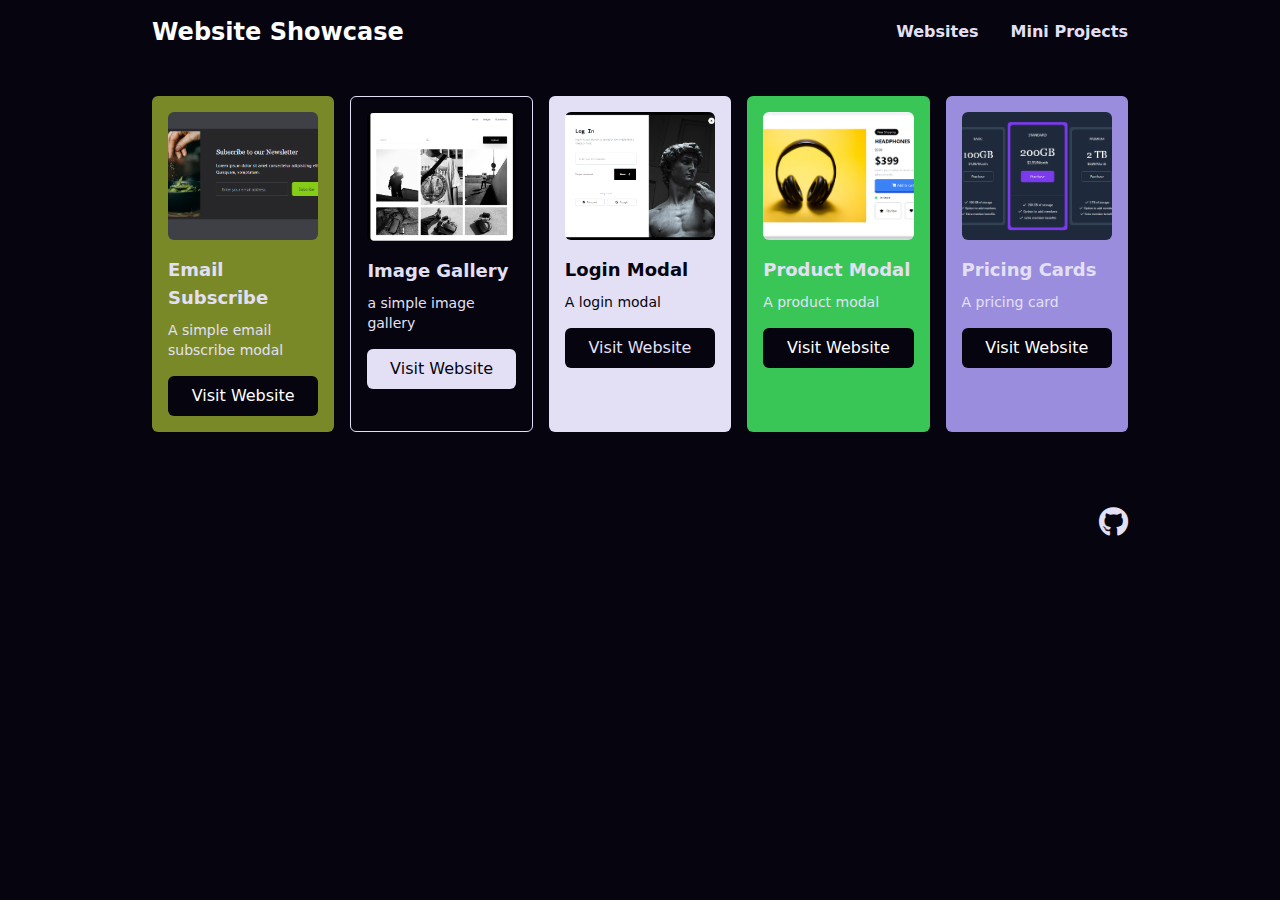
<file: index.html>
<!DOCTYPE html>
<html lang="en">

<head>
    <meta charset="UTF-8">
    <meta name="viewport" content="width=device-width, initial-scale=1.0">
    <title>Website Showcase</title>
    <link rel="preconnect" href="https://fonts.googleapis.com" />
    <link rel="preconnect" href="https://fonts.gstatic.com" crossorigin />
    <link href="https://fonts.googleapis.com/css2?family=Alata&family=Josefin+Sans:wght@300&display=swap"
        rel="stylesheet" />
    <link rel="stylesheet" href="https://cdnjs.cloudflare.com/ajax/libs/font-awesome/5.15.3/css/all.min.css" />

    <link rel="stylesheet" href="css/style.css">

</head>

<body class="bg-background text-text font-sans md:h-screen">

    <header class="text-white p-4">
        <div class="container mx-auto flex items-center justify-between">
            <h1 class="text-2xl font-bold">Website Showcase</h1>

            <nav class="relative flex items-center space-x-20">
                <div class="hidden space-x-8 font-bold md:flex">
                    <a href="https://khalil-bchir.github.io/Website-Showcase/" class="text-text hover:text-accent">Websites</a>
                    <a href="https://khalil-bchir.github.io/Mini-Projects-Tailwind-Css/"
                        class="text-text hover:text-accent">Mini Projects</a>
                </div>

                <button id="sidebarToggle" class="block hamburger md:hidden focus:outline-none" type="button">
                    <span class="hamburger-top"></span>
                    <span class="hamburger-middle"></span>
                    <span class="hamburger-bottom"></span>
                </button>
            </nav>
        </div>
    </header>

    <div id="sidebar" class="z-10 fixed inset-y-0 left-0 w-screen bg-background text-text  p-4 transform -translate-x-full transition-transform ease-in-out duration-300 flex flex-col items-center justify-center">
        <a href="https://khalil-bchir.github.io/Website-Showcase" class="text-text text-2xl hover:text-accent mb-4">Websites</a>
        <a href="https://khalil-bchir.github.io/Mini-Projects-Tailwind-Css" class="text-text text-2xl text-bold hover:text-accent">Mini Projects</a>
    </div>
    

    <section class="container mx-auto mt-8 grid grid-cols-1 md:grid-cols-5 gap-4 justify-center">
        <div class="bg-secondary p-4 rounded-md  hover:shadow-lg transition duration-200 transform hover:scale-105">
            <img src="images/email subs.png" alt="Website 1" class="w-full h-32 object-cover mb-4 rounded-md">
            <h2 class="text-lg font-semibold mb-2">Email Subscribe</h2>
            <p class="text-sm mb-4">A simple email subscribe modal</p>
            <div>
                <a href="Email-Subscribe/index.html" target="_blank"
                    class="block bg-background text-center text-white px-4 py-2 rounded-md ">
                    Visit Website
                </a>
            </div>
        </div>

        <div
            class="bg-background p-4 rounded-md  ring-text hover:scale-105 duration-200 border border-solid border-text">
            <img src="images/gallery.png" alt="Website 1" class="w-full h-32 object-cover mb-4 rounded-md">
            <h2 class="text-lg font-semibold mb-2">Image Gallery</h2>
            <p class="text-sm  mb-4">a simple image gallery</p>
            <div>
                <a href="Image-Gallery/index.html" target="_blank"
                    class="block bg-text text-center text-background px-4 py-2 rounded-md ">
                    Visit Website
                </a>
            </div>
        </div>

        <div class="bg-text p-4 text-background  rounded-md  hover:scale-105 duration-200">
            <img src="images/login.png" alt="Website 1" class="w-full h-32 object-cover mb-4 rounded-md">
            <h2 class="text-lg font-semibold mb-2">Login Modal</h2>
            <p class="text-sm  mb-4">A login modal</p>
            <div>
                <a href="Login-Modal/index.html" target="_blank"
                    class="block bg-background text-center text-text px-4 py-2 rounded-md ">
                    Visit Website
                </a>
            </div>
        </div>

        <div class="bg-accent p-4 rounded-md  hover:scale-105 duration-200">
            <img src="images/product.png" alt="Website 1" class="w-full h-32 object-cover mb-4 rounded-md">
            <h2 class="text-lg font-semibold mb-2">Product Modal</h2>
            <p class="text-sm  mb-4">A product modal</p>
            <div>
                <a href="Product-Modal/index.html" target="_blank"
                    class="block bg-background text-center text-white px-4 py-2 rounded-md ">
                    Visit Website
                </a>
            </div>
        </div>

        <div class="bg-primary p-4 rounded-md   hover:scale-105 duration-200">
            <img src="images/price cards.png" alt="Website 1" class="w-full h-32 object-cover mb-4 rounded-md">
            <h2 class="text-lg font-semibold mb-2">Pricing Cards</h2>
            <p class="text-sm  mb-4">A pricing card</p>
            <div>
                <a href="Pricing-Cards/index.html" target="_blank"
                    class="block bg-background text-center text-white px-4 py-2 rounded-md ">
                    Visit Website
                </a>
            </div>
        </div>
        
    </section>



    <footer class=" bottom-0 inset-x-0  text-white mt-10 py-8">
        <div class="container mx-auto text-right">
            <a href="https://github.com/Khalil-Bchir" target="_blank" rel="noopener noreferrer">
                <i class="fab fa-github text-3xl text-text duration-200 hover:text-accent"></i>
            </a>
        </div>
    </footer>

    <script src="js/script.js" defer></script>

</body>

</html>
</file>
<file: css/style.css>
/*
! tailwindcss v3.4.1 | MIT License | https://tailwindcss.com
*/

/*
1. Prevent padding and border from affecting element width. (https://github.com/mozdevs/cssremedy/issues/4)
2. Allow adding a border to an element by just adding a border-width. (https://github.com/tailwindcss/tailwindcss/pull/116)
*/

*,
::before,
::after {
  box-sizing: border-box;
  /* 1 */
  border-width: 0;
  /* 2 */
  border-style: solid;
  /* 2 */
  border-color: #e5e7eb;
  /* 2 */
}

::before,
::after {
  --tw-content: '';
}

/*
1. Use a consistent sensible line-height in all browsers.
2. Prevent adjustments of font size after orientation changes in iOS.
3. Use a more readable tab size.
4. Use the user's configured `sans` font-family by default.
5. Use the user's configured `sans` font-feature-settings by default.
6. Use the user's configured `sans` font-variation-settings by default.
7. Disable tap highlights on iOS
*/

html,
:host {
  line-height: 1.5;
  /* 1 */
  -webkit-text-size-adjust: 100%;
  /* 2 */
  -moz-tab-size: 4;
  /* 3 */
  -o-tab-size: 4;
     tab-size: 4;
  /* 3 */
  font-family: ui-sans-serif, system-ui, sans-serif, "Apple Color Emoji", "Segoe UI Emoji", "Segoe UI Symbol", "Noto Color Emoji";
  /* 4 */
  font-feature-settings: normal;
  /* 5 */
  font-variation-settings: normal;
  /* 6 */
  -webkit-tap-highlight-color: transparent;
  /* 7 */
}

/*
1. Remove the margin in all browsers.
2. Inherit line-height from `html` so users can set them as a class directly on the `html` element.
*/

body {
  margin: 0;
  /* 1 */
  line-height: inherit;
  /* 2 */
}

/*
1. Add the correct height in Firefox.
2. Correct the inheritance of border color in Firefox. (https://bugzilla.mozilla.org/show_bug.cgi?id=190655)
3. Ensure horizontal rules are visible by default.
*/

hr {
  height: 0;
  /* 1 */
  color: inherit;
  /* 2 */
  border-top-width: 1px;
  /* 3 */
}

/*
Add the correct text decoration in Chrome, Edge, and Safari.
*/

abbr:where([title]) {
  -webkit-text-decoration: underline dotted;
          text-decoration: underline dotted;
}

/*
Remove the default font size and weight for headings.
*/

h1,
h2,
h3,
h4,
h5,
h6 {
  font-size: inherit;
  font-weight: inherit;
}

/*
Reset links to optimize for opt-in styling instead of opt-out.
*/

a {
  color: inherit;
  text-decoration: inherit;
}

/*
Add the correct font weight in Edge and Safari.
*/

b,
strong {
  font-weight: bolder;
}

/*
1. Use the user's configured `mono` font-family by default.
2. Use the user's configured `mono` font-feature-settings by default.
3. Use the user's configured `mono` font-variation-settings by default.
4. Correct the odd `em` font sizing in all browsers.
*/

code,
kbd,
samp,
pre {
  font-family: ui-monospace, SFMono-Regular, Menlo, Monaco, Consolas, "Liberation Mono", "Courier New", monospace;
  /* 1 */
  font-feature-settings: normal;
  /* 2 */
  font-variation-settings: normal;
  /* 3 */
  font-size: 1em;
  /* 4 */
}

/*
Add the correct font size in all browsers.
*/

small {
  font-size: 80%;
}

/*
Prevent `sub` and `sup` elements from affecting the line height in all browsers.
*/

sub,
sup {
  font-size: 75%;
  line-height: 0;
  position: relative;
  vertical-align: baseline;
}

sub {
  bottom: -0.25em;
}

sup {
  top: -0.5em;
}

/*
1. Remove text indentation from table contents in Chrome and Safari. (https://bugs.chromium.org/p/chromium/issues/detail?id=999088, https://bugs.webkit.org/show_bug.cgi?id=201297)
2. Correct table border color inheritance in all Chrome and Safari. (https://bugs.chromium.org/p/chromium/issues/detail?id=935729, https://bugs.webkit.org/show_bug.cgi?id=195016)
3. Remove gaps between table borders by default.
*/

table {
  text-indent: 0;
  /* 1 */
  border-color: inherit;
  /* 2 */
  border-collapse: collapse;
  /* 3 */
}

/*
1. Change the font styles in all browsers.
2. Remove the margin in Firefox and Safari.
3. Remove default padding in all browsers.
*/

button,
input,
optgroup,
select,
textarea {
  font-family: inherit;
  /* 1 */
  font-feature-settings: inherit;
  /* 1 */
  font-variation-settings: inherit;
  /* 1 */
  font-size: 100%;
  /* 1 */
  font-weight: inherit;
  /* 1 */
  line-height: inherit;
  /* 1 */
  color: inherit;
  /* 1 */
  margin: 0;
  /* 2 */
  padding: 0;
  /* 3 */
}

/*
Remove the inheritance of text transform in Edge and Firefox.
*/

button,
select {
  text-transform: none;
}

/*
1. Correct the inability to style clickable types in iOS and Safari.
2. Remove default button styles.
*/

button,
[type='button'],
[type='reset'],
[type='submit'] {
  -webkit-appearance: button;
  /* 1 */
  background-color: transparent;
  /* 2 */
  background-image: none;
  /* 2 */
}

/*
Use the modern Firefox focus style for all focusable elements.
*/

:-moz-focusring {
  outline: auto;
}

/*
Remove the additional `:invalid` styles in Firefox. (https://github.com/mozilla/gecko-dev/blob/2f9eacd9d3d995c937b4251a5557d95d494c9be1/layout/style/res/forms.css#L728-L737)
*/

:-moz-ui-invalid {
  box-shadow: none;
}

/*
Add the correct vertical alignment in Chrome and Firefox.
*/

progress {
  vertical-align: baseline;
}

/*
Correct the cursor style of increment and decrement buttons in Safari.
*/

::-webkit-inner-spin-button,
::-webkit-outer-spin-button {
  height: auto;
}

/*
1. Correct the odd appearance in Chrome and Safari.
2. Correct the outline style in Safari.
*/

[type='search'] {
  -webkit-appearance: textfield;
  /* 1 */
  outline-offset: -2px;
  /* 2 */
}

/*
Remove the inner padding in Chrome and Safari on macOS.
*/

::-webkit-search-decoration {
  -webkit-appearance: none;
}

/*
1. Correct the inability to style clickable types in iOS and Safari.
2. Change font properties to `inherit` in Safari.
*/

::-webkit-file-upload-button {
  -webkit-appearance: button;
  /* 1 */
  font: inherit;
  /* 2 */
}

/*
Add the correct display in Chrome and Safari.
*/

summary {
  display: list-item;
}

/*
Removes the default spacing and border for appropriate elements.
*/

blockquote,
dl,
dd,
h1,
h2,
h3,
h4,
h5,
h6,
hr,
figure,
p,
pre {
  margin: 0;
}

fieldset {
  margin: 0;
  padding: 0;
}

legend {
  padding: 0;
}

ol,
ul,
menu {
  list-style: none;
  margin: 0;
  padding: 0;
}

/*
Reset default styling for dialogs.
*/

dialog {
  padding: 0;
}

/*
Prevent resizing textareas horizontally by default.
*/

textarea {
  resize: vertical;
}

/*
1. Reset the default placeholder opacity in Firefox. (https://github.com/tailwindlabs/tailwindcss/issues/3300)
2. Set the default placeholder color to the user's configured gray 400 color.
*/

input::-moz-placeholder, textarea::-moz-placeholder {
  opacity: 1;
  /* 1 */
  color: #9ca3af;
  /* 2 */
}

input::placeholder,
textarea::placeholder {
  opacity: 1;
  /* 1 */
  color: #9ca3af;
  /* 2 */
}

/*
Set the default cursor for buttons.
*/

button,
[role="button"] {
  cursor: pointer;
}

/*
Make sure disabled buttons don't get the pointer cursor.
*/

:disabled {
  cursor: default;
}

/*
1. Make replaced elements `display: block` by default. (https://github.com/mozdevs/cssremedy/issues/14)
2. Add `vertical-align: middle` to align replaced elements more sensibly by default. (https://github.com/jensimmons/cssremedy/issues/14#issuecomment-634934210)
   This can trigger a poorly considered lint error in some tools but is included by design.
*/

img,
svg,
video,
canvas,
audio,
iframe,
embed,
object {
  display: block;
  /* 1 */
  vertical-align: middle;
  /* 2 */
}

/*
Constrain images and videos to the parent width and preserve their intrinsic aspect ratio. (https://github.com/mozdevs/cssremedy/issues/14)
*/

img,
video {
  max-width: 100%;
  height: auto;
}

/* Make elements with the HTML hidden attribute stay hidden by default */

[hidden] {
  display: none;
}

*, ::before, ::after {
  --tw-border-spacing-x: 0;
  --tw-border-spacing-y: 0;
  --tw-translate-x: 0;
  --tw-translate-y: 0;
  --tw-rotate: 0;
  --tw-skew-x: 0;
  --tw-skew-y: 0;
  --tw-scale-x: 1;
  --tw-scale-y: 1;
  --tw-pan-x:  ;
  --tw-pan-y:  ;
  --tw-pinch-zoom:  ;
  --tw-scroll-snap-strictness: proximity;
  --tw-gradient-from-position:  ;
  --tw-gradient-via-position:  ;
  --tw-gradient-to-position:  ;
  --tw-ordinal:  ;
  --tw-slashed-zero:  ;
  --tw-numeric-figure:  ;
  --tw-numeric-spacing:  ;
  --tw-numeric-fraction:  ;
  --tw-ring-inset:  ;
  --tw-ring-offset-width: 0px;
  --tw-ring-offset-color: #fff;
  --tw-ring-color: rgb(59 130 246 / 0.5);
  --tw-ring-offset-shadow: 0 0 #0000;
  --tw-ring-shadow: 0 0 #0000;
  --tw-shadow: 0 0 #0000;
  --tw-shadow-colored: 0 0 #0000;
  --tw-blur:  ;
  --tw-brightness:  ;
  --tw-contrast:  ;
  --tw-grayscale:  ;
  --tw-hue-rotate:  ;
  --tw-invert:  ;
  --tw-saturate:  ;
  --tw-sepia:  ;
  --tw-drop-shadow:  ;
  --tw-backdrop-blur:  ;
  --tw-backdrop-brightness:  ;
  --tw-backdrop-contrast:  ;
  --tw-backdrop-grayscale:  ;
  --tw-backdrop-hue-rotate:  ;
  --tw-backdrop-invert:  ;
  --tw-backdrop-opacity:  ;
  --tw-backdrop-saturate:  ;
  --tw-backdrop-sepia:  ;
}

::backdrop {
  --tw-border-spacing-x: 0;
  --tw-border-spacing-y: 0;
  --tw-translate-x: 0;
  --tw-translate-y: 0;
  --tw-rotate: 0;
  --tw-skew-x: 0;
  --tw-skew-y: 0;
  --tw-scale-x: 1;
  --tw-scale-y: 1;
  --tw-pan-x:  ;
  --tw-pan-y:  ;
  --tw-pinch-zoom:  ;
  --tw-scroll-snap-strictness: proximity;
  --tw-gradient-from-position:  ;
  --tw-gradient-via-position:  ;
  --tw-gradient-to-position:  ;
  --tw-ordinal:  ;
  --tw-slashed-zero:  ;
  --tw-numeric-figure:  ;
  --tw-numeric-spacing:  ;
  --tw-numeric-fraction:  ;
  --tw-ring-inset:  ;
  --tw-ring-offset-width: 0px;
  --tw-ring-offset-color: #fff;
  --tw-ring-color: rgb(59 130 246 / 0.5);
  --tw-ring-offset-shadow: 0 0 #0000;
  --tw-ring-shadow: 0 0 #0000;
  --tw-shadow: 0 0 #0000;
  --tw-shadow-colored: 0 0 #0000;
  --tw-blur:  ;
  --tw-brightness:  ;
  --tw-contrast:  ;
  --tw-grayscale:  ;
  --tw-hue-rotate:  ;
  --tw-invert:  ;
  --tw-saturate:  ;
  --tw-sepia:  ;
  --tw-drop-shadow:  ;
  --tw-backdrop-blur:  ;
  --tw-backdrop-brightness:  ;
  --tw-backdrop-contrast:  ;
  --tw-backdrop-grayscale:  ;
  --tw-backdrop-hue-rotate:  ;
  --tw-backdrop-invert:  ;
  --tw-backdrop-opacity:  ;
  --tw-backdrop-saturate:  ;
  --tw-backdrop-sepia:  ;
}

.container {
  width: 100%;
}

@media (min-width: 480px) {
  .container {
    max-width: 480px;
  }
}

@media (min-width: 768px) {
  .container {
    max-width: 768px;
  }
}

@media (min-width: 976px) {
  .container {
    max-width: 976px;
  }
}

@media (min-width: 1440px) {
  .container {
    max-width: 1440px;
  }
}

@media (min-width: 1536px) {
  .container {
    max-width: 1536px;
  }
}

.fixed {
  position: fixed;
}

.absolute {
  position: absolute;
}

.relative {
  position: relative;
}

.inset-x-0 {
  left: 0px;
  right: 0px;
}

.inset-y-0 {
  top: 0px;
  bottom: 0px;
}

.bottom-0 {
  bottom: 0px;
}

.left-0 {
  left: 0px;
}

.right-6 {
  right: 1.5rem;
}

.top-20 {
  top: 5rem;
}

.z-10 {
  z-index: 10;
}

.col-span-2 {
  grid-column: span 2 / span 2;
}

.row-span-2 {
  grid-row: span 2 / span 2;
}

.mx-auto {
  margin-left: auto;
  margin-right: auto;
}

.mb-2 {
  margin-bottom: 0.5rem;
}

.mb-4 {
  margin-bottom: 1rem;
}

.mt-10 {
  margin-top: 2.5rem;
}

.mt-8 {
  margin-top: 2rem;
}

.block {
  display: block;
}

.flex {
  display: flex;
}

.grid {
  display: grid;
}

.hidden {
  display: none;
}

.h-32 {
  height: 8rem;
}

.w-full {
  width: 100%;
}

.w-screen {
  width: 100vw;
}

.-translate-x-full {
  --tw-translate-x: -100%;
  transform: translate(var(--tw-translate-x), var(--tw-translate-y)) rotate(var(--tw-rotate)) skewX(var(--tw-skew-x)) skewY(var(--tw-skew-y)) scaleX(var(--tw-scale-x)) scaleY(var(--tw-scale-y));
}

.transform {
  transform: translate(var(--tw-translate-x), var(--tw-translate-y)) rotate(var(--tw-rotate)) skewX(var(--tw-skew-x)) skewY(var(--tw-skew-y)) scaleX(var(--tw-scale-x)) scaleY(var(--tw-scale-y));
}

.grid-cols-1 {
  grid-template-columns: repeat(1, minmax(0, 1fr));
}

.flex-col {
  flex-direction: column;
}

.items-center {
  align-items: center;
}

.justify-center {
  justify-content: center;
}

.justify-between {
  justify-content: space-between;
}

.gap-4 {
  gap: 1rem;
}

.space-x-20 > :not([hidden]) ~ :not([hidden]) {
  --tw-space-x-reverse: 0;
  margin-right: calc(5rem * var(--tw-space-x-reverse));
  margin-left: calc(5rem * calc(1 - var(--tw-space-x-reverse)));
}

.space-x-8 > :not([hidden]) ~ :not([hidden]) {
  --tw-space-x-reverse: 0;
  margin-right: calc(2rem * var(--tw-space-x-reverse));
  margin-left: calc(2rem * calc(1 - var(--tw-space-x-reverse)));
}

.space-y-6 > :not([hidden]) ~ :not([hidden]) {
  --tw-space-y-reverse: 0;
  margin-top: calc(1.5rem * calc(1 - var(--tw-space-y-reverse)));
  margin-bottom: calc(1.5rem * var(--tw-space-y-reverse));
}

.rounded-lg {
  border-radius: 0.5rem;
}

.rounded-md {
  border-radius: 0.375rem;
}

.rounded-sm {
  border-radius: 0.125rem;
}

.border {
  border-width: 1px;
}

.border-solid {
  border-style: solid;
}

.border-text {
  --tw-border-opacity: 1;
  border-color: rgb(227 224 246 / var(--tw-border-opacity));
}

.bg-accent {
  --tw-bg-opacity: 1;
  background-color: rgb(57 198 87 / var(--tw-bg-opacity));
}

.bg-background {
  --tw-bg-opacity: 1;
  background-color: rgb(6 4 14 / var(--tw-bg-opacity));
}

.bg-primary {
  --tw-bg-opacity: 1;
  background-color: rgb(155 141 222 / var(--tw-bg-opacity));
}

.bg-text {
  --tw-bg-opacity: 1;
  background-color: rgb(227 224 246 / var(--tw-bg-opacity));
}

.bg-secondary {
  --tw-bg-opacity: 1;
  background-color: rgb(122 137 40 / var(--tw-bg-opacity));
}

.object-cover {
  -o-object-fit: cover;
     object-fit: cover;
}

.p-4 {
  padding: 1rem;
}

.p-6 {
  padding: 1.5rem;
}

.px-4 {
  padding-left: 1rem;
  padding-right: 1rem;
}

.py-2 {
  padding-top: 0.5rem;
  padding-bottom: 0.5rem;
}

.py-8 {
  padding-top: 2rem;
  padding-bottom: 2rem;
}

.text-center {
  text-align: center;
}

.text-right {
  text-align: right;
}

.font-sans {
  font-family: ui-sans-serif, system-ui, sans-serif, "Apple Color Emoji", "Segoe UI Emoji", "Segoe UI Symbol", "Noto Color Emoji";
}

.text-2xl {
  font-size: 1.5rem;
  line-height: 2rem;
}

.text-3xl {
  font-size: 1.875rem;
  line-height: 2.25rem;
}

.text-lg {
  font-size: 1.125rem;
  line-height: 1.75rem;
}

.text-sm {
  font-size: 0.875rem;
  line-height: 1.25rem;
}

.font-bold {
  font-weight: 700;
}

.font-semibold {
  font-weight: 600;
}

.text-background {
  --tw-text-opacity: 1;
  color: rgb(6 4 14 / var(--tw-text-opacity));
}

.text-text {
  --tw-text-opacity: 1;
  color: rgb(227 224 246 / var(--tw-text-opacity));
}

.text-white {
  --tw-text-opacity: 1;
  color: rgb(255 255 255 / var(--tw-text-opacity));
}

.ring-text {
  --tw-ring-opacity: 1;
  --tw-ring-color: rgb(227 224 246 / var(--tw-ring-opacity));
}

.transition {
  transition-property: color, background-color, border-color, text-decoration-color, fill, stroke, opacity, box-shadow, transform, filter, -webkit-backdrop-filter;
  transition-property: color, background-color, border-color, text-decoration-color, fill, stroke, opacity, box-shadow, transform, filter, backdrop-filter;
  transition-property: color, background-color, border-color, text-decoration-color, fill, stroke, opacity, box-shadow, transform, filter, backdrop-filter, -webkit-backdrop-filter;
  transition-timing-function: cubic-bezier(0.4, 0, 0.2, 1);
  transition-duration: 150ms;
}

.transition-transform {
  transition-property: transform;
  transition-timing-function: cubic-bezier(0.4, 0, 0.2, 1);
  transition-duration: 150ms;
}

.duration-200 {
  transition-duration: 200ms;
}

.duration-300 {
  transition-duration: 300ms;
}

.ease-in-out {
  transition-timing-function: cubic-bezier(0.4, 0, 0.2, 1);
}

/* Hamburger Menu */

.hamburger {
  cursor: pointer;
  width: 24px;
  height: 24px;
  transition: all 0.25s;
  position: relative;
  z-index: 1000;
}

.hamburger-top,
  .hamburger-middle,
  .hamburger-bottom {
  position: absolute;
  width: 24px;
  height: 2px;
  top: 0;
  left: 0;
  background: #e3e0f6;
  transform: rotate(0);
  transition: all 0.5s;
}

.hamburger-middle {
  transform: translateY(7px);
}

.hamburger-bottom {
  transform: translateY(14px);
}

.active .hamburger-top {
  transform: rotate(45deg) translateY(6px) translateX(6px);
}

.active .hamburger-middle {
  display: none;
}

.active .hamburger-bottom {
  transform: rotate(-45deg) translateY(6px) translateX(-6px);
}

.hover\:scale-105:hover {
  --tw-scale-x: 1.05;
  --tw-scale-y: 1.05;
  transform: translate(var(--tw-translate-x), var(--tw-translate-y)) rotate(var(--tw-rotate)) skewX(var(--tw-skew-x)) skewY(var(--tw-skew-y)) scaleX(var(--tw-scale-x)) scaleY(var(--tw-scale-y));
}

.hover\:text-accent:hover {
  --tw-text-opacity: 1;
  color: rgb(57 198 87 / var(--tw-text-opacity));
}

.hover\:shadow-lg:hover {
  --tw-shadow: 0 10px 15px -3px rgb(0 0 0 / 0.1), 0 4px 6px -4px rgb(0 0 0 / 0.1);
  --tw-shadow-colored: 0 10px 15px -3px var(--tw-shadow-color), 0 4px 6px -4px var(--tw-shadow-color);
  box-shadow: var(--tw-ring-offset-shadow, 0 0 #0000), var(--tw-ring-shadow, 0 0 #0000), var(--tw-shadow);
}

.focus\:outline-none:focus {
  outline: 2px solid transparent;
  outline-offset: 2px;
}

@media (min-width: 768px) {
  .md\:flex {
    display: flex;
  }

  .md\:hidden {
    display: none;
  }

  .md\:h-screen {
    height: 100vh;
  }

  .md\:grid-cols-2 {
    grid-template-columns: repeat(2, minmax(0, 1fr));
  }

  .md\:grid-cols-1 {
    grid-template-columns: repeat(1, minmax(0, 1fr));
  }

  .md\:grid-cols-3 {
    grid-template-columns: repeat(3, minmax(0, 1fr));
  }

  .md\:grid-cols-4 {
    grid-template-columns: repeat(4, minmax(0, 1fr));
  }

  .md\:grid-cols-5 {
    grid-template-columns: repeat(5, minmax(0, 1fr));
  }

  .md\:grid-rows-1 {
    grid-template-rows: repeat(1, minmax(0, 1fr));
  }
}

@media (min-width: 976px) {
  .lg\:flex {
    display: flex;
  }
}
</file>
